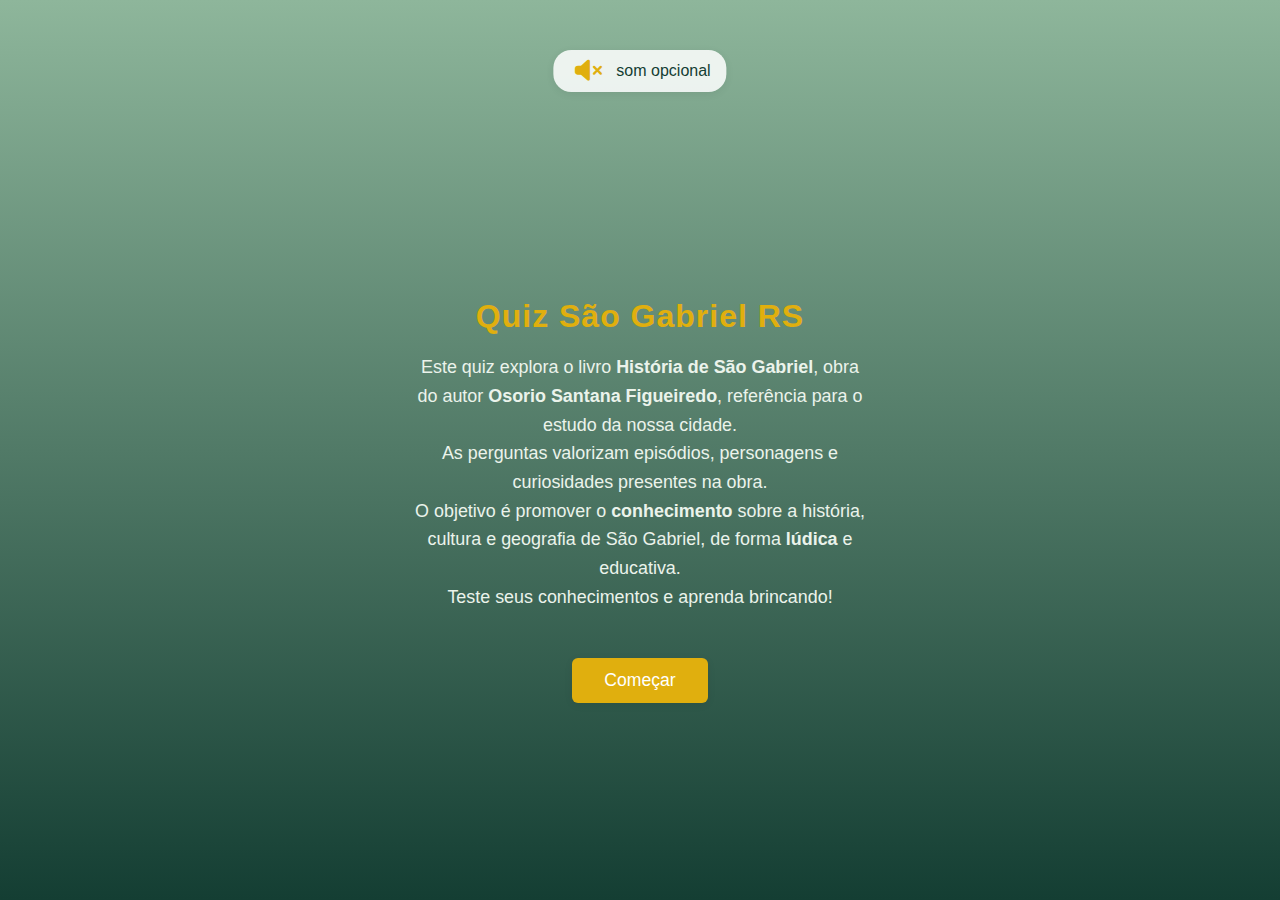
<file: index.html>
<!DOCTYPE html>
<html lang="pt-br">
<head>
  <meta charset="UTF-8" />
  <meta name="viewport" content="width=device-width, initial-scale=1.0" />
  <title>Quiz São Gabriel RS</title>
  <link rel="stylesheet" href="style.css" />
  <link rel="stylesheet" href="https://cdnjs.cloudflare.com/ajax/libs/font-awesome/6.4.0/css/all.min.css" />
  <style>
    body {
      background: linear-gradient(to bottom, #8EB69B 0%, #143e33 100%);
      font-family: 'Segoe UI', Arial, sans-serif;
      margin: 0;
      min-height: 100vh;
    }
    .audio-toggle-container {
      position: absolute;
      top: 50px;
      left: 50%;
      transform: translateX(-50%);
      display: flex;
      align-items: center;
      gap: 8px;
      z-index: 10;
      background: rgba(255,255,255,0.85);
      padding: 6px 16px;
      border-radius: 18px;
      box-shadow: 0 2px 8px rgba(0,0,0,0.07);
      font-size: 1.08rem;
    }
    .audio-toggle-btn {
      background: none;
      border: none;
      cursor: pointer;
      font-size: 1.5rem;
      color: #e0af0e;
      transition: color 0.2s;
      outline: none;
    }
    .audio-toggle-btn.active {
      color: #143e33;
    }
    .inicio-container {
      max-width: 450px;
      margin: 80px auto 0 auto;
      padding: 32px 24px;
      text-align: center;
      border-radius: 16px;
      box-shadow: none;
      background: none;
    }
    .inicio-container h1 {
      color: #e0af0e;
      font-size: 2rem;
      margin-bottom: 18px;
      font-weight: 700;
      letter-spacing: 1px;
    }
    .inicio-container p {
      font-size: 1.12rem;
      color: #ebf3eb;
      margin-bottom: 35px;
      line-height: 1.6;
    }
    .inicio-container button {
      background: #e0af0e;
      color: #fff;
      border: none;
      border-radius: 6px;
      font-size: 1.1rem;
      padding: 12px 32px;
      cursor: pointer;
      transition: background 0.2s;
      margin-top: 12px;
      box-shadow: 0 2px 8px rgba(0,0,0,0.07);
      display: inline-block;
    }
    .inicio-container button:hover {
      background: #143e33;
    }
    .audio-toggle-container span {
      color: #143e33;
      font-weight: 500;
      font-size: 1rem;
    }
  </style>
</head>
<body>
  <div class="audio-toggle-container">
    <button id="audio-toggle" class="audio-toggle-btn" title="Ativar/Desativar som">
      <i id="audio-icon" class="fa-solid fa-volume-xmark"></i>
    </button>
    <span>som opcional</span>
  </div>
  <audio id="tapSound" preload="auto">
    <source src="tap.mp3" type="audio/mpeg">
    Seu navegador não suporta o áudio.
  </audio>
  <main class="inicio-container">
    <h1>Quiz São Gabriel RS</h1>
    <p>
      Este quiz explora o livro <strong>História de São Gabriel</strong>, obra do autor <strong>Osorio Santana
        Figueiredo</strong>, referência para o estudo da nossa cidade.<br>
      As perguntas valorizam episódios, personagens e curiosidades presentes na obra.<br>
      O objetivo é promover o <strong>conhecimento</strong> sobre a história, cultura e geografia de São
      Gabriel, de forma <strong>lúdica</strong> e educativa.<br>
      Teste seus conhecimentos e aprenda brincando!
    </p>
    <button id="comecar-btn">Começar</button>
  </main>
  <script>
    // Controle de áudio
    let audioEnabled = false;
    const audioToggleBtn = document.getElementById('audio-toggle');
    const audioIcon = document.getElementById('audio-icon');

    audioToggleBtn.onclick = function() {
      audioEnabled = !audioEnabled;
      if (audioEnabled) {
        audioIcon.classList.remove('fa-volume-xmark');
        audioIcon.classList.add('fa-volume-high');
        audioToggleBtn.classList.add('active');
      } else {
        audioIcon.classList.remove('fa-volume-high');
        audioIcon.classList.add('fa-volume-xmark');
        audioToggleBtn.classList.remove('active');
      }
    };

    // Função para tocar som
    function playTapSound() {
      if (!audioEnabled) return;
      const audio = document.getElementById('tapSound');
      audio.currentTime = 0; // Reinicia o som
      audio.play().catch(error => {
        console.log('Som não pode ser reproduzido:', error); // Silencioso para evitar spam
      });
    }

    // Adicionar som ao botão "Começar"
    document.getElementById('comecar-btn').onclick = function () {
      playTapSound(); // Toca o som antes de navegar
      setTimeout(() => {
        window.location.href = "inicio.html";
      }, audioEnabled ? 250 : 0);
    };
  </script>
</body>
</html>
</file>
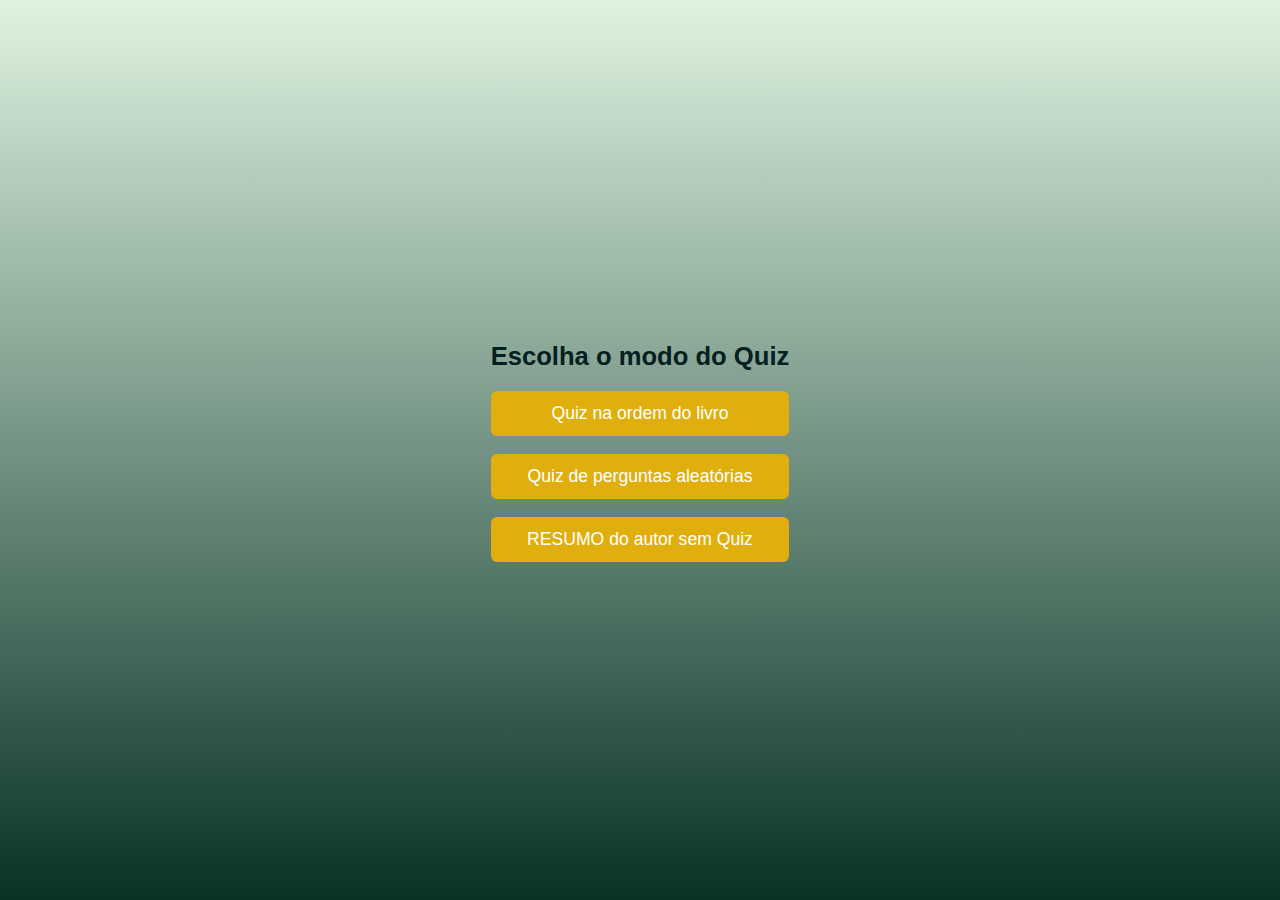
<file: inicio.html>
<!DOCTYPE html>
<html lang="pt-br">
<head>
  <meta charset="UTF-8" />
  <meta name="viewport" content="width=device-width, initial-scale=1.0"/>
  <title>Quiz São Gabriel RS</title>
  <link rel="stylesheet" href="style.css"/>
  <style>
    .categorias-container {
      max-width: 400px;
      margin: 40px auto;
      padding: 32px 24px;
      text-align: center;
    }
    .categorias-container h2 {
      color: #042021;
      font-size: 1.6rem;
      margin-bottom: 20px;
    }
    .categorias-container button {
      background: #e0af0e;
      color: #fff; 
      border: none;
      border-radius: 6px;
      font-size: 1.1rem;
      padding: 12px 32px;
      cursor: pointer;
      margin-bottom: 18px;
      transition: background 0.2s;
      display: block;
      width: 100%;
    }
    .categorias-container button:hover {
      background: #143e33;
    }
  </style>
  <!-- Adição do áudio para som nos botões -->
  <audio id="tapSound" preload="auto">
    <source src="tap.mp3" type="audio/mpeg">
    Seu navegador não suporta o áudio.
  </audio>
</head>
<body>
  <main class="categorias-container">
    <h2>Escolha o modo do Quiz</h2>
    <button onclick="selecionaCategoria('historia')">Quiz na ordem do livro</button>
    <button onclick="selecionaCategoria('aleatoria')">Quiz de perguntas aleatórias</button>
    <button onclick="window.location.href='resumo.html'">RESUMO do autor sem Quiz</button>
  </main>
  <script>
    // Função para tocar som
    function playTapSound() {
      const audio = document.getElementById('tapSound');
      audio.currentTime = 0; // Reinicia o som
      audio.play().catch(error => {
        console.log('Som não pode ser reproduzido:', error); // Silencioso para evitar spam
      });
    }

    // Adicionar som aos botões ao carregar
    document.addEventListener('DOMContentLoaded', function() {
      const buttons = document.querySelectorAll('button');
      buttons.forEach(button => {
        button.addEventListener('click', playTapSound);
        button.addEventListener('touchstart', playTapSound); // Para mobile
      });
    });

    // Função selecionaCategoria com som
    function selecionaCategoria(categoria) {
      playTapSound(); // Toca o som
      localStorage.setItem('categoria', categoria);
      localStorage.removeItem('perguntas_usadas');
      localStorage.removeItem('score');
      localStorage.removeItem('perguntas_visualizadas');
      setTimeout(() => {
        window.location.href = "quiz.html"; // Delay para o som tocar
      }, 300);
    }
  </script>
</body>
</html>
</file>
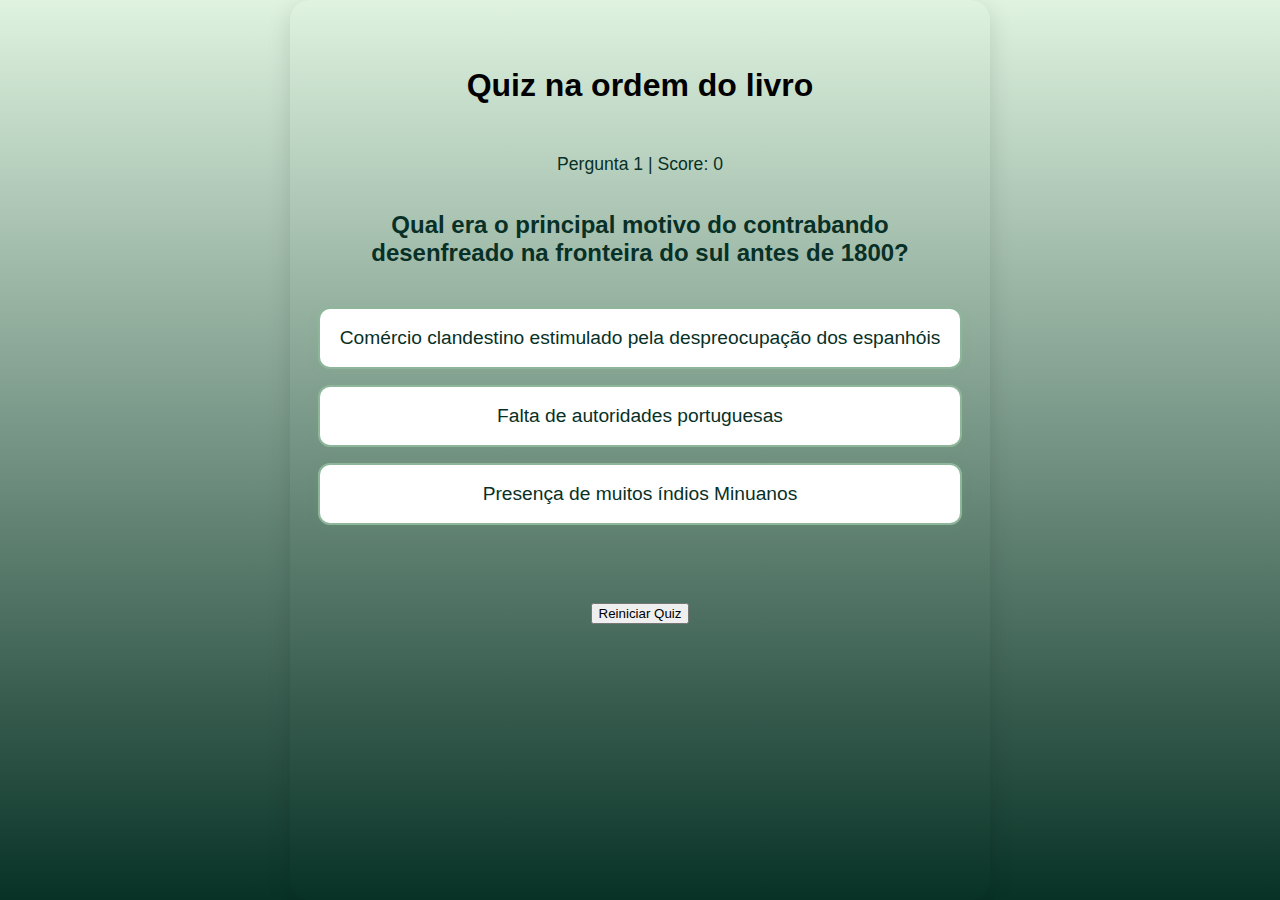
<file: quiz.html>
<!DOCTYPE html>
<html lang="pt-br">
<head>
  <meta charset="UTF-8" />
  <meta name="viewport" content="width=device-width, initial-scale=1.0"/>
  <title>Quiz - Pergunta</title>
  <link rel="stylesheet" href="style.css"/>
</head>
<body>
  <main class="quiz-container">
     <h1 id="categoria-titulo"></h1>
    <div id="contador" style="margin-bottom: 8px; font-size: 1.1rem; color: #083026; font-weight: 500;"></div>
    <section class="question-area">
      <h1 class="question" id="pergunta"></h1>
    </section>
    <section class="answers-area" id="respostas"></section>
    <div class="source-area" id="fonte"></div>
    <button id="next-btn" style="display:none;">Próxima Pergunta</button>
    <button id="restart-btn" style="margin-top:12px;">Reiniciar Quiz</button>
  </main>
  <script src="perguntas.js"></script>
  <script src="quiz.js"></script>
</body>
</html>
</file>
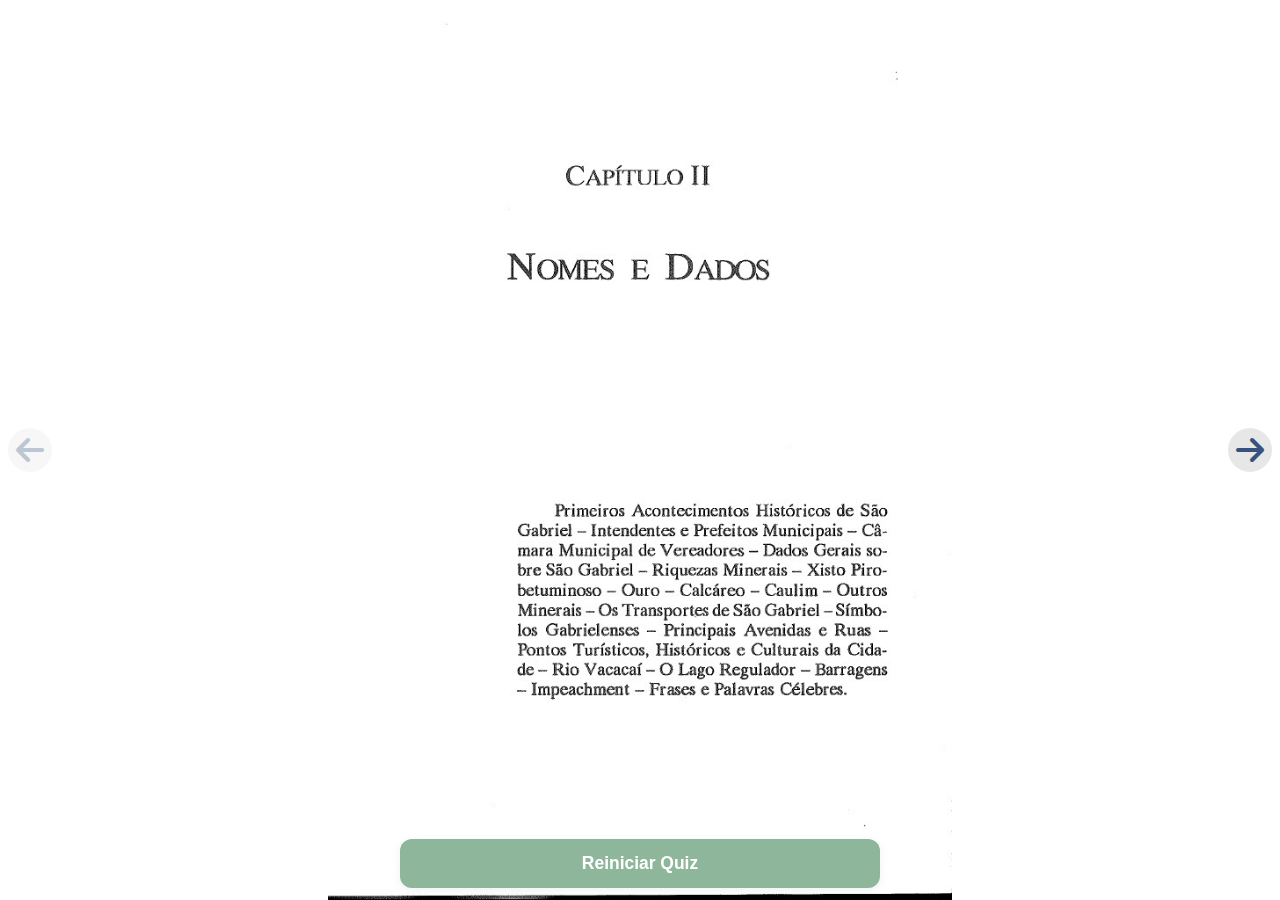
<file: resumo.html>
<!DOCTYPE html>
<html lang="pt-br">
<head>
  <meta charset="UTF-8" />
  <meta name="viewport" content="width=device-width, initial-scale=1.0"/>
  <title>Resumo do Autor</title>
  <link rel="stylesheet" href="https://cdnjs.cloudflare.com/ajax/libs/font-awesome/6.4.2/css/all.min.css"/>
  <style>
    body { background: #fff; margin: 0; padding: 0; overflow-x: hidden; }
    .resumo-container {
      width: 100vw;
      min-height: 100svh;
      margin: 0;
      padding: 0;
      display: flex;
      flex-direction: column;
      align-items: center;
      justify-content: flex-start;
      position: relative;
    }
    .carrossel-area {
      width: 100vw;
      height: 100svh;
      max-width: 100vw;
      max-height: 100svh;
      position: relative;
      display: flex;
      align-items: center;
      justify-content: center;
      background: #fff;
      margin: 0;
    }
    .carrossel-img {
      height: 100%;
      width: auto;
      max-width: 100vw;
      object-fit: contain;
      border-radius: 0;
      box-shadow: none;
      margin: 0;
      display: block;
      background: #fff;
    }
    .arrow-btn {
      position: absolute;
      top: 50%;
      transform: translateY(-50%);
      font-size: 2em;
      background: rgba(220,220,220,0.75);
      color: #274472;
      border: none;
      border-radius: 50%;
      width: 44px;
      height: 44px;
      cursor: pointer;
      z-index: 2;
      opacity: 0.92;
      display: flex;
      align-items: center;
      justify-content: center;
    }
    .arrow-btn.left { left: 8px; }
    .arrow-btn.right { right: 8px; }
    .arrow-btn:disabled { opacity: 0.3; cursor: not-allowed; }
    #restart-btn {
      position: fixed;
      left: 50%;
      transform: translateX(-50%);
      bottom: 12px;
      width: 100%;
      max-width: 480px;
      background: #8EB69B;
      color: #fff;
      font-size: 1.09em;
      border: none;
      border-radius: 12px;
      padding: 14px 0;
      font-weight: 600;
      cursor: pointer;
      box-shadow: 0 2px 8px rgba(39,68,114,0.08);
      transition: background 0.2s;
      display: block;
      z-index: 10;
    }
    #restart-btn:hover { background: #253547; }
    @media (max-width: 600px) {
      .arrow-btn { width: 34px; height: 34px; font-size: 1.5em; }
      #restart-btn { max-width: 99vw; font-size: 0.99em; padding: 11px 0; }
    }
  </style>
  <!-- Adição do áudio para som nos botões -->
  <audio id="tapSound" preload="auto">
    <source src="tap.mp3" type="audio/mpeg">
    Seu navegador não suporta o áudio.
  </audio>
</head>
<body>
  <main class="resumo-container">
    <div class="carrossel-area">
      <button class="arrow-btn left" id="prevBtn"><i class="fas fa-arrow-left"></i></button>
      <img id="carrosselImg" class="carrossel-img" src="resumo/p1.jpg" alt="Resumo página 1" loading="eager"/>
      <button class="arrow-btn right" id="nextBtn"><i class="fas fa-arrow-right"></i></button>
    </div>
    <button id="restart-btn">Reiniciar Quiz</button>
  </main>
  <script>
    const totalPaginas = 18;
    let paginaAtual = 1;
    const carrosselImg = document.getElementById('carrosselImg');
    const prevBtn = document.getElementById('prevBtn');
    const nextBtn = document.getElementById('nextBtn');
    const restartBtn = document.getElementById('restart-btn');

    // Função para tocar som
    function playTapSound() {
      const audio = document.getElementById('tapSound');
      audio.currentTime = 0; // Reinicia o som
      audio.play().catch(error => {
        console.log('Som não pode ser reproduzido:', error); // Silencioso
      });
    }

    function atualizaCarrossel() {
      carrosselImg.src = `resumo/p${paginaAtual}.jpg`;
      carrosselImg.alt = `Resumo página ${paginaAtual}`;
      prevBtn.disabled = (paginaAtual === 1);
      nextBtn.disabled = (paginaAtual === totalPaginas);
    }

    // Adicionar som aos botões
    document.addEventListener('DOMContentLoaded', function() {
      const buttons = document.querySelectorAll('button');
      buttons.forEach(button => {
        button.addEventListener('click', playTapSound);
        button.addEventListener('touchstart', playTapSound); // Para mobile
      });
    });

    prevBtn.onclick = () => {
      if (paginaAtual > 1) {
        paginaAtual--;
        atualizaCarrossel();
      }
    };
    nextBtn.onclick = () => {
      if (paginaAtual < totalPaginas) {
        paginaAtual++;
        atualizaCarrossel();
      }
    };

    restartBtn.onclick = () => {
      window.location.href = 'inicio.html';
    };

    atualizaCarrossel();
  </script>
</body>
</html>
</file>
<file: style.css>
body {
  margin: 0;
  min-height: 100vh;
  background: linear-gradient(180deg, #dff3e0 0%, #083226 100%);
  display: flex;
  align-items: center;
  justify-content: center;
  font-family: 'Montserrat', Arial, sans-serif;
}

.category-container {
  /* background: rgba(255,255,255,0.95); */
  /* border-radius: 20px; */
  /* box-shadow: 0 6px 24px rgba(0,0,0,0.10); */

  padding: 32px 16px;
  max-width: 400px;
  width: 100%;
  display: flex;
  flex-direction: column;
  gap: 24px;
  align-items: center;
}

.title {
  font-size: 1.7rem;
  color: #083026;
  margin-bottom: 12px;
  font-weight: bold;
  text-align: center;
}

.categories {
  width: 100%;
  display: flex;
  flex-direction: column;
  gap: 14px;
}

.category-btn {
  width: 100%;
  padding: 14px 0;
  font-size: 1.1rem;
  font-weight: 600;
  background: #e0f2e2; /* original #fff */
  /* color: #274472; */
  border-radius: 12px;
  /* border: 2px solid #8EB69B; */
  cursor: pointer;
  transition: background 0.18s, box-shadow 0.18s, border-color 0.18s;
  box-shadow: 0 2px 8px #265a4b
}

/* .category-btn.cat-historia { border-color: #0B2B26; }
.category-btn.cat-cultura  { border-color: #253547; }
.category-btn.cat-geografia{ border-color: #163832; }
.category-btn.cat-politica { border-color: #8EB69B; }
.category-btn.cat-esportes { border-color: #DAF1DE; }
.category-btn.cat-aleatoria{ border-color: #274472; } */

.category-btn:hover, .category-btn:focus {
  background: #DAF1DE;
  outline: none;
  box-shadow: 0 4px 20px rgba(126,200,227,0.14);
}

.quiz-container {
  /*background: rgba(255,255,255,0.96); */
  border-radius: 20px;
  box-shadow: 0 6px 24px rgba(0,0,0,0.12);
  padding: 36px 16px;
  max-width: 450px;
  width: 100%;
  display: flex;
  flex-direction: column;
  gap: 28px;
  align-items: center;
}

.question-area { text-align: center; }
.question {
  font-size: 1.35rem;
  color: #083026;
  margin: 0 0 12px 0;
  font-weight: 700;
}
.answers-area {
  display: flex;
  flex-direction: column;
  gap: 16px;
  width: 100%;
}
.answer-btn {
  width: 100%;
  padding: 16px 0;
  font-size: 1.08rem;
  font-weight: 500;
  background: #fff;
  color: #083026;
  border-radius: 12px;
  border: 2px solid #8EB69B;
  cursor: pointer;
  transition: background 0.18s, box-shadow 0.18s, border-color 0.18s;
  box-shadow: 0 2px 12px rgba(130,209,115,0.08);
  display: block;
}
.answer-btn:hover, .answer-btn:focus {
  background: #DAF1DE;
  color: #1a2536;
  border-color: #253547;
  outline: none;
}

.source-area {
  font-size: 0.9rem;
  color: #eff8ed;
  margin-top: 10px;
  text-align: center;         /* Centraliza o texto */
  opacity: 0.9;
  width: 100%;                /* Garante largura máxima */
  word-break: break-all;      /* Quebra links longos */
  box-sizing: border-box;
}

.source-area a {
  color: #93b9a2;
  text-decoration: underline; /* opcional */
}

#next-btn {
  margin-top: 18px;
  padding: 12px 32px;
  font-size: 1rem;
  background: #8EB69B;
  color: #fff;
  border: none;
  border-radius: 12px;
  cursor: pointer;
  font-weight: 600;
  transition: background 0.18s;
}
#next-btn:hover { background: #253547; }

@media (max-width: 400px), (max-height: 600px) {
  #categoria-titulo {
    display: none !important;
  }
}

@media (max-width: 400px), (max-height: 600px) {
  #restart-btn {
    position: fixed;
    bottom: 12px;
    left: 12px;
    right: 12px;
    width: calc(100% - 24px);
    z-index: 100;
    box-shadow: 0 2px 8px rgba(39,68,114,0.08);
  }
  .quiz-container {
    padding-bottom: 60px; /* Espaço para o botão fixo não cobrir o conteúdo */
  }
}

/* ----------- AJUSTES RESPONSIVOS PARA O QUIZ ----------- */

/* Evita overflow em perguntas/alternativas */
.question-area, .answers-area, .source-area {
  word-break: break-word;
  overflow-wrap: anywhere;
}

/* Container principal adaptado */
.quiz-container {
  max-width: 98vw;
  min-width: 200px;
  min-height: 100svh; /* viewport segura para mobile */
  width: 100%;
  padding: 20px 8px 50px 8px;
  box-sizing: border-box;
  margin: 0 auto;
}

/* Telas pequenas: iPhone SE, etc */
@media (max-width: 400px), (max-height: 600px) {
  .quiz-container {
    max-width: 100vw;
    padding: 8px 2vw 70px 2vw;
    min-height: 100svh;
  }
  .question {
    font-size: 1.02rem;
    margin-bottom: 7px;
  }
  .answers-area {
    gap: 8px;
  }
  .answer-btn {
    font-size: 0.95rem;
    padding: 9px 0;
    min-height: 32px;
  }
  #next-btn, #restart-btn {
    font-size: 0.93rem;
    padding: 9px 0;
    min-width: 170px;
  }
}

/* Telas médias (celulares grandes) */
@media (min-width: 401px) and (max-width: 650px) {
  .quiz-container {
    max-width: 96vw;
    padding: 14px 2vw 70px 2vw;
  }
  .question {
    font-size: 1.15rem;
  }
  .answer-btn {
    font-size: 1.02rem;
    padding: 12px 0;
  }
}

/* iPad: tela maior, quiz mais confortável */
@media (min-width: 651px) and (max-width: 1024px) {
  .quiz-container {
    max-width: 600px;
    padding: 38px 24px 60px 24px;
  }
  .question {
    font-size: 1.35rem;
  }
  .answer-btn {
    font-size: 1.16rem;
    padding: 16px 0;
  }
}

/* Desktop grande */
@media (min-width: 1025px) {
  .quiz-container {
    max-width: 700px;
    padding: 46px 28px 60px 28px;
  }
  .question {
    font-size: 1.5rem;
  }
  .answer-btn {
    font-size: 1.2rem;
    padding: 18px 0;
  }
}

/* Botão reiniciar fixo nas telas pequenas */
@media (max-width: 400px), (max-height: 600px) {
  #restart-btn {
    position: fixed;
    bottom: 12px;
    left: 12px;
    right: 12px;
    width: calc(100% - 24px);
    z-index: 100;
    box-shadow: 0 2px 8px rgba(39,68,114,0.08);
    margin-top: 0 !important;
  }
  .quiz-container {
    padding-bottom: 70px !important; /* garante espaço pro botão fixo */
  }
}

/* Evita scroll horizontal em todo o body */
body {
  overflow-x: hidden;
}
</file>
